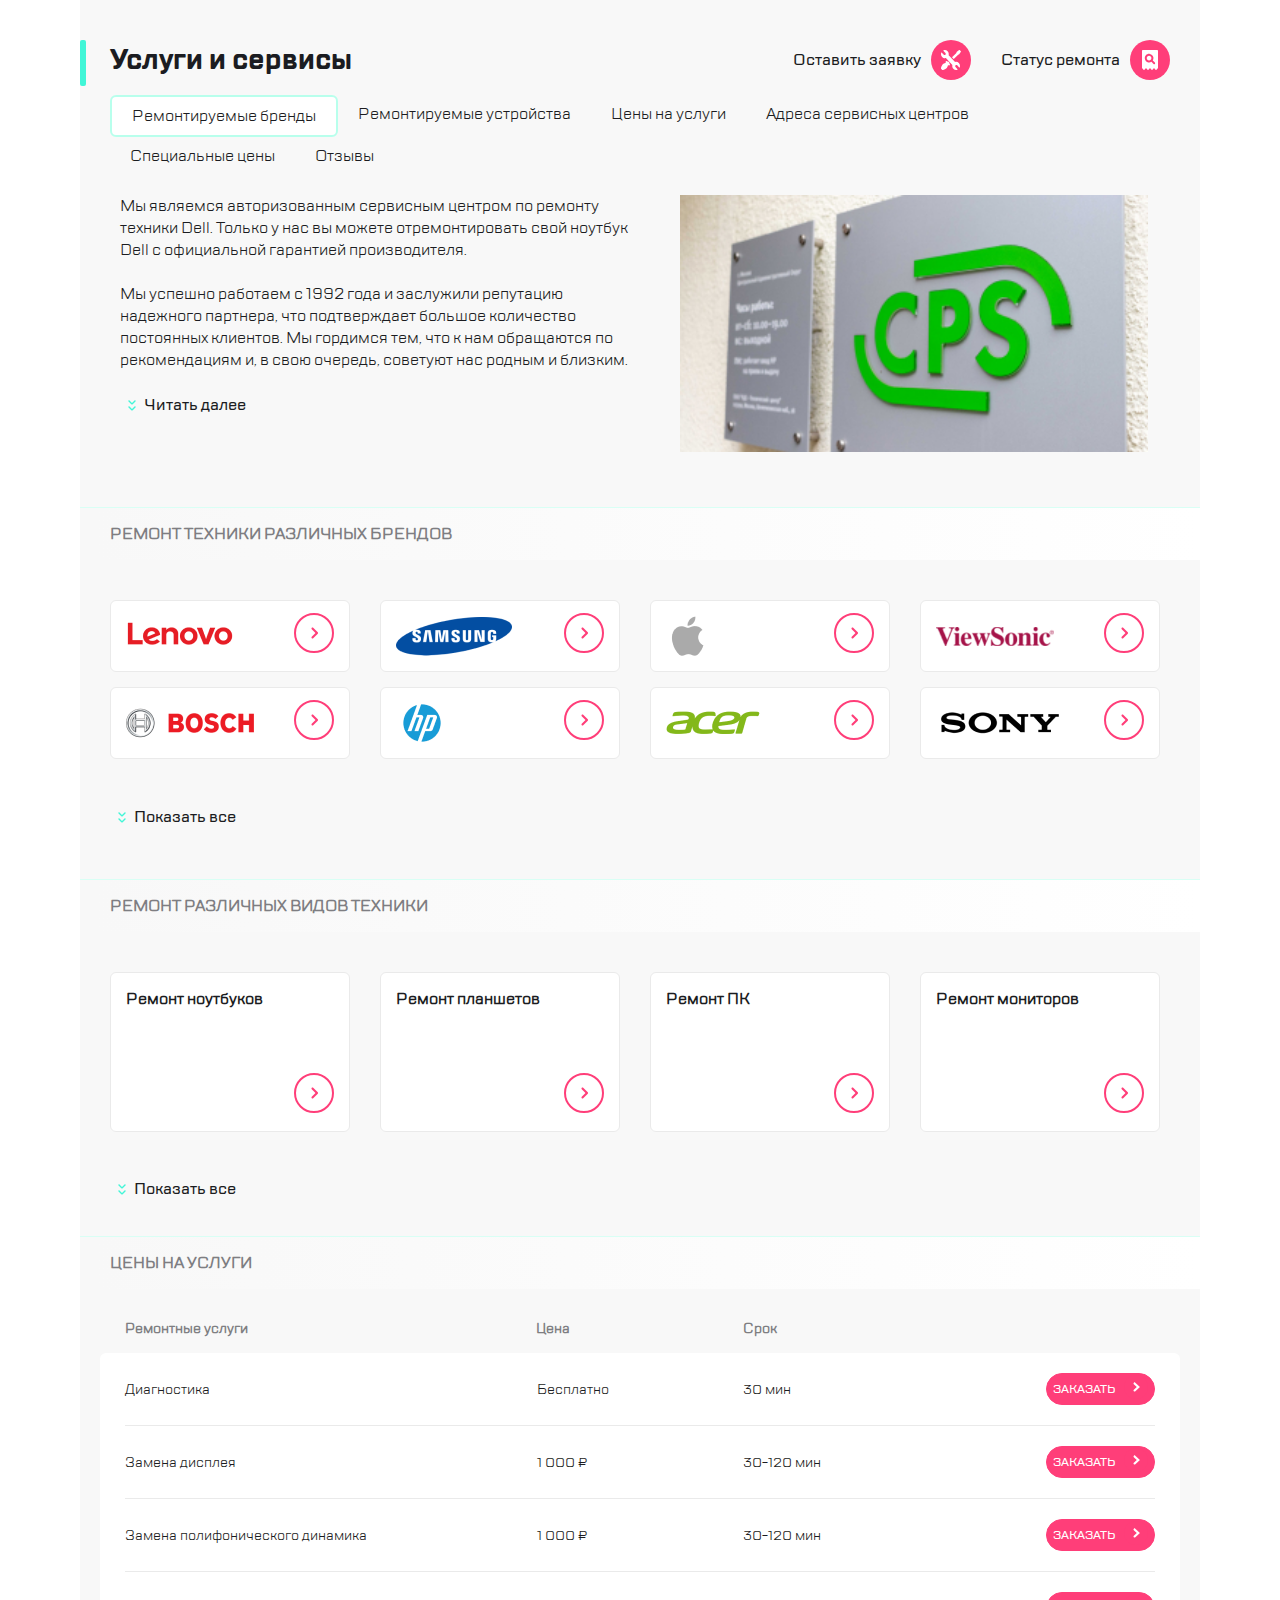
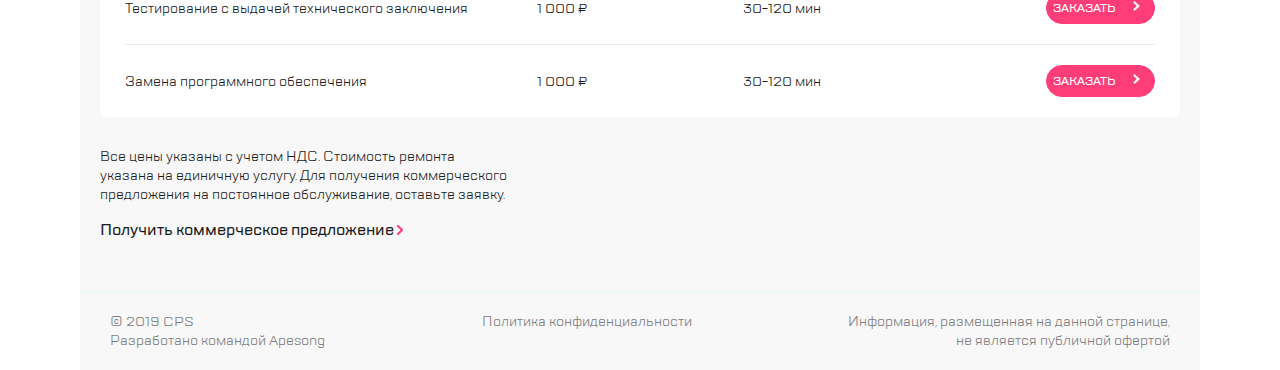
<file: index.html>
<!DOCTYPE html>
<html lang="ru">
  <head>
    <meta charset="UTF-8">
    <meta name="viewport" content="width=device-width,user-scalable=no,initial-scale=1,maximum-scale=1,minimum-scale=1">
    <meta http-equiv="X-UA-Compatible" content="ie=edge">
    <title>Услуги и сервисы</title>
    <link rel="stylesheet" href="https://cdn.jsdelivr.net/npm/swiper@9/swiper-bundle.min.css">
  <link href="style.css" rel="stylesheet"></head>
  <body>
    <div class="container-promo">
      <div class="container-menu">
        <div class="menu">
          <header class="menu-header">
            <a class="menu-header__item burgerClose" href="#"><img src="./img/burgerclose.svg" alt="icon"></a>
            <a class="menu-header__item" href="#"><img src="./img/Group.svg" alt="icon"></a>
            <a class="menu-header__item" href="#"><img src="./img/search.svg" alt="icon"></a>
          </header>

          <ul class="menu-list">
            <li class="menu-list__item"><a href="#">Ремонт техники</a></li>
            <li class="menu-list__item active"><a href="#">Услуги и сервисы</a></li>
            <li class="menu-list__item"><a href="#">Корпоративным клиентам</a></li>
            <li class="menu-list__item"><a href="#">Продавцам техники</a></li>
            <li class="menu-list__item"><a href="#">Партнерам</a></li>
            <li class="menu-list__item"><a href="#">Производителям</a></li>
            <li class="menu-list__item"><a href="#">Наши сервисные центры</a></li>
            <li class="menu-list__item"><a href="#">Контакты</a></li>
          </ul>

          <footer class="menu-footer">
            <div class="menu-footer__icons">
              <a href="#" data-modal="call"><img src="./img/chat copy.svg" alt="icon" data-modal="call"></a>
              <a href="#" data-modal="feedback"><img src="./img/chat.svg" alt="icon" data-modal="feedback"></a>
              <a href="#"><img src="./img/profile.svg" alt="icon"></a>
            </div>
            <a class="menu-footer__email" href="#">mail@cps.com</a>
            <a class="menu-footer__phone" href="tel:+78008908900">8 800 890 8900</a>
            <div class="menu-footer__lang">
              <a href="#">RU</a>
              <a href="#">EN</a>
              <a href="#">CH</a>
            </div>
          </footer>
        </div>
      </div>

      <div class="container-content">
        <nav class="navigation">
          <a class="navigation__item burger" href="#"><img src="./img/burger.svg" alt="icon"></a>
          <a class="navigation__item" href="#"><img src="./img/divider.png" alt="icon"></a>
          <a class="navigation__item" href="#"><img src="./img/logo.svg" alt="icon"></a>
          <a class="navigation__item" href="#" data-modal="call"><img src="./img/call.svg" alt="icon" data-modal="call"></a>
          <a class="navigation__item" href="#" data-modal="feedback"><img src="./img/chat.svg" alt="icon" data-modal="feedback"></a>
          <a class="navigation__item" href="#"><img src="./img/profile.svg" alt="icon"></a>
          <a class="navigation__item" href="#"><img src="./img/divider.png" alt="icon"></a>
          <a class="navigation__item" href="#"><img src="./img/repair.svg" alt="icon"></a>
          <a class="navigation__item" href="#"><img src="./img/checkstatus.svg" alt="icon"></a>
        </nav>
        <header class="header">
          <h1 class="header__title">Услуги и сервисы</h1>
          <a class="header__item" href="#">Оставить заявку <img src="./img/repair.svg" alt="icon"></a>
          <a class="header__item" href="#">Статус ремонта <img src="./img/checkstatus.svg" alt="icon"></a>
        </header>

        <section class="main">
          <ul class="tabs-list">
            <li class="tabs-list__item tabs-list__item--active"><a class="tabs-list__link" href="#">Ремонтируемые бренды</a></li>
            <li class="tabs-list__item"><a class="tabs-list__link" href="#">Ремонтируемые устройства</a></li>
            <li class="tabs-list__item"><a class="tabs-list__link" href="#">Цены на услуги</a></li>
            <li class="tabs-list__item"><a class="tabs-list__link" href="#">Адреса сервисных центров</a></li>
            <li class="tabs-list__item"><a class="tabs-list__link" href="#">Специальные цены</a></li>
            <li class="tabs-list__item"><a class="tabs-list__link" href="#">Отзывы</a></li>
          </ul>
          <div class="container-main">
            <div class="tabs-text">
              Мы являемся авторизованным сервисным центром по ремонту техники
              Dell. Только у нас вы можете отремонтировать свой ноутбук Dell с
              официальной гарантией производителя.<br><br>

              Мы успешно работаем с 1992 года и заслужили репутацию надежного
              партнера, что подтверждает большое количество постоянных клиентов.
              Мы гордимся тем, что к нам обращаются по рекомендациям и, в свою
              очередь, советуют нас родным и близким. <br><br>

              <div class="tabs-links">
                <a class="tabs-links__more" href="#"><img src="./img/expand.svg" alt="icon">Читать далее</a>
                <a class="tabs-links__hide hide" href="#"><img src="./img/expand.svg" alt="icon">Скрыть</a>
              </div>
            </div>
            <div class="tabs-img"><img src="./img/main.jpg" alt="cps"></div>
          </div>
        </section>

        <section class="repair">
          <div class="container-title">
            <h2 class="subtitle">Ремонт техники различных брендов</h2>
          </div>

          <div class="swiper-brand">
            <div class="swiper-wrapper">
              <div class="swiper-slide"><img src="./img/Lenovo.png" alt=""><img src="./img/go.svg" alt=""></div>
              <div class="swiper-slide"><img src="./img/Samsung.png" alt=""><img src="./img/go.svg" alt=""></div>
              <div class="swiper-slide"><img src="./img/Apple.png" alt=""><img src="./img/go.svg" alt=""></div>
              <div class="swiper-slide">
                <img src="./img/Acer.png" alt=""><img src="./img/go.svg" alt="">
              </div>
              <div class="swiper-slide"><img src="./img/Bosch.png" alt=""><img src="./img/go.svg" alt=""></div>
              <div class="swiper-slide"><img src="./img/Hp.png" alt=""><img src="./img/go.svg" alt=""></div>
              <div class="swiper-slide"><img src="./img/Acer.png" alt=""><img src="./img/go.svg" alt=""></div>
              <div class="swiper-slide"><img src="./img/Sony.png" alt=""><img src="./img/go.svg" alt=""></div>
            </div>

            <div class="swiper-brand-pagination"></div>
          </div>

          <div class="container-brand">
            <div class="brand-card">
              <a class="brand-card__link" href="#"><img class="brand-card__img" src="./img/Lenovo.png" alt="Lenovo"></a>
              <a class="brand-card__link-more" href="#"><img class="brand-card__icon" src="./img/go.svg" alt="icon"></a>
            </div>

            <div class="brand-card">
              <a class="brand-card__link" href="#"><img class="brand-card__img" src="./img/Samsung.png" alt="Samsung"></a>
              <a class="brand-card__link-more" href="#"><img class="brand-card__icon" src="./img/go.svg" alt="icon"></a>
            </div>

            <div class="brand-card">
              <a class="brand-card__link" href="#"><img class="brand-card__img" src="./img/Apple.png" alt="Apple"></a>
              <a class="brand-card__link-more" href="#"><img class="brand-card__icon" src="./img/go.svg" alt="icon"></a>
            </div>

            <div class="brand-card">
              <a class="brand-card__link" href="#"><img class="brand-card__img" src="./img/ViewSonic.png" alt="ViewSonic"></a>
              <a class="brand-card__link-more" href="#"><img class="brand-card__icon" src="./img/go.svg" alt="icon"></a>
            </div>

            <div class="brand-card">
              <a class="brand-card__link" href="#"><img class="brand-card__img" src="./img/Bosch.png" alt="Bosch"></a>
              <a class="brand-card__link-more" href="#"><img class="brand-card__icon" src="./img/go.svg" alt="icon"></a>
            </div>

            <div class="brand-card">
              <a class="brand-card__link" href="#"><img class="brand-card__img" src="./img/Hp.png" alt="Hp"></a>
              <a class="brand-card__link-more" href="#"><img class="brand-card__icon" src="./img/go.svg" alt="icon"></a>
            </div>

            <div class="brand-card">
              <a class="brand-card__link" href="#"><img class="brand-card__img" src="./img/Acer.png" alt="Acer"></a>
              <a class="brand-card__link-more" href="#"><img class="brand-card__icon" src="./img/go.svg" alt="icon"></a>
            </div>

            <div class="brand-card">
              <a class="brand-card__link" href="#"><img class="brand-card__img" src="./img/Sony.png" alt="Sony"></a>
              <a class="brand-card__link-more" href="#"><img class="brand-card__icon" src="./img/go.svg" alt="icon"></a>
            </div>

            <div class="brand-card">
              <a class="brand-card__link" href="#"><img class="brand-card__img" src="./img/Lenovo.png" alt="Lenovo"></a>
              <a class="brand-card__link-more" href="#"><img class="brand-card__icon" src="./img/go.svg" alt="icon"></a>
            </div>

            <div class="brand-card">
              <a class="brand-card__link" href="#"><img class="brand-card__img" src="./img/Samsung.png" alt="Samsung"></a>
              <a class="brand-card__link-more" href="#"><img class="brand-card__icon" src="./img/go.svg" alt="icon"></a>
            </div>

            <div class="brand-card">
              <a class="brand-card__link" href="#"><img class="brand-card__img" src="./img/Apple.png" alt="Apple"></a>
              <a class="brand-card__link-more" href="#"><img class="brand-card__icon" src="./img/go.svg" alt="icon"></a>
            </div>
          </div>

          <div class="links-brand">
            <a class="links-brand__visible" href="#"><img src="./img/expand.svg" alt="icon">Показать все</a>

            <a class="links-brand__hide hidden" href="#"><img src="./img/expand.svg" alt="icon">Свернуть</a>
          </div>

          <div class="container-title container-title--second">
            <h2 class="subtitle">Ремонт различных видов техники</h2>
          </div>

          <div class="swiper-tech">
            <div class="swiper-wrapper">
              <div class="swiper-slide">
                <h3 class="">Ремонт ноутбуков</h3>
                <img class="icon" src="./img/go.svg" alt=""></div>
              <div class="swiper-slide"><h3 class="">Ремонт планшетов</h3>
                <img class="icon" src="./img/go.svg" alt=""></div>
              <div class="swiper-slide">
                <h3 class="">Ремонт ПК</h3>
                <img class="icon" src="./img/go.svg" alt=""></div>
              <div class="swiper-slide">
                <h3 class="">Ремонт мониторов</h3>
                <img class="icon" src="./img/go.svg" alt="">
              </div>
              <div class="swiper-slide">
                <h3 class="">Ремонт телефонов</h3><img class="icon" src="./img/go.svg" alt=""></div>
            </div>

            <div class="swiper-tech-pagination"></div>
          </div>

          <div class="container-tech">
            <div class="tech-card">
              <h3 class="tech-card__title">Ремонт ноутбуков </h3>
              <div class="tech-wrapper">
                <a class="tech-card__link-more" href="#"><img class="tech-card__icon" src="./img/go.svg" alt="icon"></a>
              </div>
            </div>

            <div class="tech-card">
              <h3 class="tech-card__title">Ремонт планшетов </h3>
              <div class="tech-wrapper">
                <a class="tech-card__link-more" href="#"><img class="tech-card__icon" src="./img/go.svg" alt="icon"></a>
              </div>
            </div>

            <div class="tech-card">
              <h3 class="tech-card__title">Ремонт ПК </h3>
              <div class="tech-wrapper">
                <a class="tech-card__link-more" href="#"><img class="tech-card__icon" src="./img/go.svg" alt="icon"></a>
              </div>
            </div>

            <div class="tech-card">
              <h3 class="tech-card__title">Ремонт мониторов </h3>
              <div class="tech-wrapper">
                <a class="tech-card__link-more" href="#"><img class="tech-card__icon" src="./img/go.svg" alt="icon"></a>
              </div>
            </div>

            <div class="tech-card">
              <h3 class="tech-card__title">Ремонт телефонов </h3>
              <div class="tech-wrapper">
                <a class="tech-card__link-more" href="#"><img class="tech-card__icon" src="./img/go.svg" alt="icon"></a>
              </div>
            </div>
          </div>

          <div class="links-tech">
            <a class="links-tech__visible" href="#"><img src="./img/expand.svg" alt="icon">Показать все</a>

            <a class="links-tech__hide hidden" href="#"><img src="./img/expand.svg" alt="icon">Свернуть</a>
          </div>
        </section>

        <section class="price">
          <div class="container-title">
            <h2 class="subtitle">Цены на услуги</h2>
          </div>

          <div class="swiper-price">
            <div class="swiper-wrapper">
              <div class="swiper-slide"><div class="price-card">
                  <div class="price-card__name"><h3 class="price-card__subtitle">Ремонтные услуги</h3>Диагностика</div>
                  <div class="price-card__price">
                    <h3 class="price-card__subtitle">Цена</h3>Бесплатно</div>
                  <div class="price-card-wrapper">
                    <div class="price-card__time"><h3 class="price-card__subtitle">Срок</h3>30 мин</div>
                    <div class="price-card__button"><button>Заказать<a href="#"><img src="./img/goside.svg" alt="icon"></a></button></div>
                  </div> </div></div>
              <div class="swiper-slide"><div class="price-card">
                  <div class="price-card__name"><h3 class="price-card__subtitle">Ремонтные услуги</h3>Замена дисплея</div>
                  <div class="price-card__price">
                    <h3 class="price-card__subtitle">Цена</h3>1 000 ₽</div>
                  <div class="price-card-wrapper">
                    <div class="price-card__time"><h3 class="price-card__subtitle">Срок</h3>30-120 мин</div>
                    <div class="price-card__button"><button>Заказать<a href="#"><img src="./img/goside.svg" alt="icon"></a></button></div>
                  </div> </div></div>
              <div class="swiper-slide"><div class="price-card">
                  <div class="price-card__name"><h3 class="price-card__subtitle">Ремонтные услуги</h3>Замена полифонического динамика</div>
                  <div class="price-card__price">
                    <h3 class="price-card__subtitle">Цена</h3>1 000 ₽</div>
                  <div class="price-card-wrapper">
                    <div class="price-card__time"><h3 class="price-card__subtitle">Срок</h3>30-120 мин</div>
                    <div class="price-card__button"><button>Заказать<a href="#"><img src="./img/goside.svg" alt="icon"></a></button></div>
                  </div> </div></div>
              <div class="swiper-slide"><div class="price-card">
                  <div class="price-card__name"><h3 class="price-card__subtitle">Ремонтные услуги</h3>Тестирование с выдачей технического заключения</div>
                  <div class="price-card__price">
                    <h3 class="price-card__subtitle">Цена</h3>1 000 ₽</div>
                  <div class="price-card-wrapper">
                    <div class="price-card__time"><h3 class="price-card__subtitle">Срок</h3>30-120 мин</div>
                    <div class="price-card__button"><button>Заказать<a href="#"><img src="./img/goside.svg" alt="icon"></a></button></div>
                  </div> </div></div>
              <div class="swiper-slide"><div class="price-card">
                  <div class="price-card__name"><h3 class="price-card__subtitle">Ремонтные услуги</h3>Замена программного обеспечения</div>
                  <div class="price-card__price">
                    <h3 class="price-card__subtitle">Цена</h3>1 000 ₽</div>
                  <div class="price-card-wrapper">
                    <div class="price-card__time"><h3 class="price-card__subtitle">Срок</h3>30-120 мин</div>
                    <div class="price-card__button"><button>Заказать<a href="#"><img src="./img/goside.svg" alt="icon"></a></button></div>
                  </div> </div></div>
            </div>

            <div class="swiper-price-pagination"></div>
          </div>

          <div class="container-price">
            <div class="wrapper-title">
              <h2 class="wrapper-title--first">Ремонтные услуги</h2>
              <h2 class="wrapper-title--second">Цена</h2>
              <h2 class="wrapper-title--third">Срок</h2>
            </div>
            <div class="wrapper-price-cards">
              <div class="price-card">
                <div class="price-card__name">Диагностика</div>
                <div class="price-card__price"> Бесплатно</div>
                <div class="price-card__time">30 мин</div>
                <div class="price-card__button"><button>Заказать<a href="#"><img src="./img/goside.svg" alt="icon"></a></button></div>
              </div>

              <div class="price-card">
                <div class="price-card__name">Замена дисплея</div>
                <div class="price-card__price"> 1 000 ₽</div>
                <div class="price-card__time">30-120 мин</div>
                <div class="price-card__button"><button>Заказать<a href="#"><img src="./img/goside.svg" alt="icon"></a></button></div>
              </div>

              <div class="price-card">
                <div class="price-card__name">Замена полифонического динамика</div>
                <div class="price-card__price">1 000 ₽</div>
                <div class="price-card__time">30-120 мин</div>
                <div class="price-card__button"><button>Заказать<a href="#"><img src="./img/goside.svg" alt="icon"></a></button></div>
              </div>

              <div class="price-card">
                <div class="price-card__name">Тестирование с выдачей технического заключения</div>
                <div class="price-card__price"> 1 000 ₽</div>
                <div class="price-card__time">30-120 мин</div>
                <div class="price-card__button"><button>Заказать<a href="#"><img src="./img/goside.svg" alt="icon"></a></button></div>
              </div>

              <div class="price-card">
                <div class="price-card__name">Замена программного обеспечения</div>
                <div class="price-card__price"> 1 000 ₽</div>
                <div class="price-card__time">30-120 мин</div>
                <div class="price-card__button"><button>Заказать<a href="#"><img src="./img/goside.svg" alt="icon"></a></button></div>
              </div>
            </div>
          </div>
          <article class="price-decr">
            Все цены указаны с учетом НДС. Стоимость ремонта указана на
            единичную услугу. Для получения коммерческого предложения на
            постоянное обслуживание, оставьте заявку.
          </article>

          <div class="price-link">
            <a href="#">Получить коммерческое предложение
              <img src="./img/Line.svg" alt="icon"></a>
          </div>
        </section>

        <footer class="footer">
          <a href="#">© 2019 CPS<br>
            Разработано командой Apesong
          </a>
          <a href="#">Политика конфиденциальности</a>
          <a href="#">Информация, размещенная на данной странице,<br>
            не является публичной офертой</a>
        </footer>
        <div class="overlay-modal hide">
          <div class="modal hide" data-modal="feedback">
            <div class="modal__close"><img src="./img/burgerclose.svg" alt=""></div>
            <div class="modal__title">Обратная связь</div>

            <form class="form">
              <input name="name" required placeholder="Имя" type="text">
              <input name="phone" required placeholder="Телефон" type="number">
              <input name="email" required placeholder="Электронная почта" type="email">
              <input class="message" name="message" placeholder="Сообщение" type="text">
            </form>
            <div class="modal__desc">
              Нажимая “отправить”, вы даете согласие на
              <span>обработку персональных данных</span> и соглашаетесь с нашей
              <span>политикой конфиденциальности</span>
            </div>
            <button class="modal__button">Отправить <img src="./img/goside.svg" alt=""></button>
          </div>
          <div class="modal hide" data-modal="call">
            <div class="modal__close"><img src="./img/burgerclose.svg" alt=""></div>
            <div class="modal__title">Заказать звонок</div>

            <form class="form">
              <input name="phone" required placeholder="Телефон" type="number">
            </form>
            <div class="modal__desc">
              Нажимая “отправить”, вы даете согласие на
              <span>обработку персональных данных</span> и соглашаетесь с нашей
              <span>политикой конфиденциальности</span>
            </div>
            <button class="modal__button">Отправить <img src="./img/goside.svg" alt=""></button>
          </div>
        </div>
      </div>

      <div class="overlay hide"> </div>
    </div>

    <script src="https://cdn.jsdelivr.net/npm/swiper@9/swiper-bundle.min.js"></script>
  <script type="text/javascript" src="./js/bundle.js"></script></body>
</html>
</file>
<file: style.css>
@font-face {
  font-family: 'Bold';
  src: url(./fonts/TTLakes-Bold.ttf) format("truetype");
  font-weight: normal;
  font-style: normal; }

@font-face {
  font-family: 'Medium';
  src: url(./fonts/TTLakes-Medium.ttf) format("truetype");
  font-weight: normal;
  font-style: normal; }

@font-face {
  font-family: 'Regular';
  src: url(./fonts/TTLakes-Regular.ttf) format("truetype");
  font-weight: normal;
  font-style: normal; }

.container-promo {
  display: flex;
  justify-content: center;
  max-width: 1440px; }

.container-menu {
  width: 300px; }
  .container-menu.show {
    -webkit-animation-duration: 1.5s;
            animation-duration: 1.5s;
    -webkit-animation-name: show;
            animation-name: show;
    display: block;
    padding: 0;
    background: #ffffff;
    box-shadow: 16px 0px 52px rgba(14, 24, 80, 0.2);
    position: absolute;
    top: 0;
    left: 0;
    z-index: 1000; }
    .container-menu.show .menu .menu-header {
      padding: 20px 25px 0px 25px; }
    .container-menu.show .menu .menu-list__item.active {
      display: none; }
  .container-menu.hide {
    -webkit-animation-duration: 1.5s;
            animation-duration: 1.5s;
    -webkit-animation-name: hide;
            animation-name: hide; }
  .container-menu .menu .menu-header {
    display: flex;
    justify-content: space-between;
    align-items: center;
    padding: 40px 20px 0 20px; }
    .container-menu .menu .menu-header__item {
      margin: 0; }
      .container-menu .menu .menu-header__item.burgerClose {
        display: none; }
        .container-menu .menu .menu-header__item.burgerClose.show {
          display: block; }
  .container-menu .menu .menu-list {
    padding: 0px;
    padding: 50px 20px 0 20px;
    list-style-type: none; }
    .container-menu .menu .menu-list__item {
      padding-bottom: 30px; }
      .container-menu .menu .menu-list__item:last-of-type {
        padding-bottom: 0; }
      .container-menu .menu .menu-list__item a {
        text-decoration: none;
        color: #1b1c21; }
        .container-menu .menu .menu-list__item a:hover {
          text-decoration: underline; }
      .container-menu .menu .menu-list__item.active a {
        color: #7e7e82; }
        .container-menu .menu .menu-list__item.active a::before {
          content: '';
          border: 2px solid #41f6d7;
          height: 28px;
          border-radius: 2px;
          margin-right: 10px; }
  .container-menu .menu .menu-footer {
    padding: 240px 20px 0 20px; }
    .container-menu .menu .menu-footer__icons {
      display: flex;
      justify-content: flex-start;
      gap: 16px; }
      .container-menu .menu .menu-footer__icons a {
        margin: 0; }
    .container-menu .menu .menu-footer__email {
      padding-top: 16px;
      text-decoration: none;
      font-family: 'Medium';
      color: #1b1c21;
      display: block; }
    .container-menu .menu .menu-footer__phone {
      display: block;
      padding-top: 15px;
      text-decoration: none;
      color: #1b1c21;
      font-family: 'Bold';
      font-size: 24px; }
      .container-menu .menu .menu-footer__phone:hover {
        color: blue; }
    .container-menu .menu .menu-footer__lang {
      padding-top: 40px; }
      .container-menu .menu .menu-footer__lang a {
        text-decoration: none;
        color: #1b1c21; }
        .container-menu .menu .menu-footer__lang a:hover {
          text-decoration: underline; }

@-webkit-keyframes show {
  from {
    position: absolute;
    top: 0;
    left: -300px; }
  to {
    position: absolute;
    top: 0;
    left: 0; } }

@keyframes show {
  from {
    position: absolute;
    top: 0;
    left: -300px; }
  to {
    position: absolute;
    top: 0;
    left: 0; } }

@-webkit-keyframes hide {
  from {
    position: absolute;
    top: 0;
    left: 0px; }
  to {
    position: absolute;
    top: 0;
    left: -300px; } }

@keyframes hide {
  from {
    position: absolute;
    top: 0;
    left: 0px; }
  to {
    position: absolute;
    top: 0;
    left: -300px; } }

.container-title {
  background: linear-gradient(270deg, #ffffff 0%, #f8f8f8 98.61%);
  border-top: 1px solid #d9fff5; }
  .container-title--second {
    margin-top: 50px; }
  .container-title .subtitle {
    font-size: 16px;
    color: #7e7e82;
    text-transform: uppercase;
    padding: 15px 0 15px 30px; }

.container-content {
  max-width: 1120px;
  margin: 0 auto;
  position: relative; }

.container-content .navigation {
  display: none; }

.container-content .header {
  display: flex;
  justify-content: space-between;
  align-items: center;
  position: relative;
  padding: 40px 30px 0 30px; }
  .container-content .header__title {
    font-family: 'Bold';
    font-size: 28px;
    margin-left: 0; }
    .container-content .header__title::before {
      content: '';
      border: 3px solid #41f6d7;
      height: 40px;
      border-radius: 2px;
      position: absolute;
      top: 40px;
      left: 0px; }
  .container-content .header__item {
    text-decoration: none;
    display: flex;
    align-items: center;
    gap: 10px;
    margin: 0;
    color: #1b1c21;
    font-family: 'Medium'; }
    .container-content .header__item:first-of-type {
      margin-right: 30px; }

.container-content {
  background: #f8f8f8; }
  .container-content .main {
    padding: 15px 30px 0 30px; }
    .container-content .main .tabs-list {
      list-style-type: none;
      padding: 0;
      display: flex;
      flex-wrap: wrap; }
      .container-content .main .tabs-list__item {
        margin: 0;
        padding: 8px 20px;
        white-space: nowrap; }
        .container-content .main .tabs-list__item.tabs-list__item--active {
          background: #ffffff;
          border: 2px solid #b8ffec;
          border-radius: 6px; }
        .container-content .main .tabs-list__item a {
          text-decoration: none;
          color: #1b1c21; }
    .container-content .main .container-main {
      padding: 20px 10px;
      display: flex;
      justify-content: space-between;
      position: relative;
      gap: 40px; }
      .container-content .main .container-main .tabs-text {
        min-width: 50%; }
        .container-content .main .container-main .tabs-text.show {
          max-height: 100%; }
      .container-content .main .container-main .tabs-links {
        display: flex; }
        .container-content .main .container-main .tabs-links__more.hide {
          display: none; }
        .container-content .main .container-main .tabs-links__hide.hide {
          display: none; }
        .container-content .main .container-main .tabs-links__hide img {
          rotate: 180deg; }
        .container-content .main .container-main .tabs-links a {
          margin: 0;
          display: flex;
          align-items: center;
          text-decoration: none;
          font-family: 'Medium';
          color: #1b1c21; }
      .container-content .main .container-main .tabs-img {
        min-width: 50%; }
        .container-content .main .container-main .tabs-img img {
          display: block;
          width: 90%;
          margin: 0; }

.container-content .repair {
  padding-top: 35px; }
  .container-content .repair .swiper-brand {
    width: 240px;
    height: 72px;
    display: none; }
  .container-content .repair .swiper-tech {
    width: 240px;
    height: 72px;
    display: none; }
  .container-content .repair .container-brand {
    max-height: 200px;
    display: flex;
    flex-wrap: wrap;
    overflow: hidden;
    -moz-column-gap: 30px;
         column-gap: 30px;
    row-gap: 15px;
    padding: 40px 30px 0 30px; }
    .container-content .repair .container-brand--show {
      max-height: 100%; }
    .container-content .repair .container-brand .brand-card {
      width: 240px;
      height: 72px;
      display: flex;
      justify-content: space-between;
      align-items: center;
      margin: 0;
      background: #ffffff;
      border: 1px solid #eaeaea;
      border-radius: 6px;
      padding: 0px 15px; }
      .container-content .repair .container-brand .brand-card__link {
        margin-left: 0;
        display: flex;
        align-items: center; }
      .container-content .repair .container-brand .brand-card__link-more {
        margin-right: 0; }
  .container-content .repair .links-brand {
    display: flex;
    padding: 45px 30px 0px 30px; }
    .container-content .repair .links-brand__visible {
      text-decoration: none;
      display: flex;
      align-items: center;
      color: #1b1c21;
      font-family: 'Medium';
      margin: 0; }
      .container-content .repair .links-brand__visible.hidden {
        display: none; }
    .container-content .repair .links-brand__hide {
      text-decoration: none;
      display: flex;
      align-items: center;
      color: #1b1c21;
      font-family: 'Medium';
      margin: 0; }
      .container-content .repair .links-brand__hide.hidden {
        display: none; }
      .container-content .repair .links-brand__hide img {
        transform: rotate(180deg); }
  .container-content .repair .container-tech {
    max-height: 200px;
    display: flex;
    flex-wrap: wrap;
    overflow: hidden;
    -moz-column-gap: 30px;
         column-gap: 30px;
    row-gap: 15px;
    padding: 40px 30px 0 30px; }
    .container-content .repair .container-tech--show {
      max-height: 100%; }
    .container-content .repair .container-tech .tech-card {
      width: 240px;
      height: 160px;
      margin: 0;
      padding: 15px;
      border: 1px solid #eaeaea;
      border-radius: 6px;
      background: #ffffff; }
      .container-content .repair .container-tech .tech-card__title {
        font-size: 16px; }
      .container-content .repair .container-tech .tech-card .tech-wrapper {
        display: flex;
        justify-content: space-between;
        align-items: center;
        height: 85%; }
      .container-content .repair .container-tech .tech-card__link-more {
        margin-right: 0;
        align-self: flex-end; }
  .container-content .repair .links-tech {
    display: flex;
    padding: 45px 30px 0px 30px; }
    .container-content .repair .links-tech__visible {
      text-decoration: none;
      display: flex;
      align-items: center;
      color: #1b1c21;
      font-family: 'Medium';
      margin: 0; }
      .container-content .repair .links-tech__visible.hidden {
        display: none; }
    .container-content .repair .links-tech__hide {
      text-decoration: none;
      display: flex;
      align-items: center;
      color: #1b1c21;
      font-family: 'Medium';
      margin: 0; }
      .container-content .repair .links-tech__hide.hidden {
        display: none; }
      .container-content .repair .links-tech__hide img {
        transform: rotate(180deg); }

.container-content .price {
  padding-top: 35px; }
  .container-content .price .swiper-price {
    width: 260px;
    height: 200px;
    display: none; }
  .container-content .price .container-price {
    padding: 0 20px; }
  .container-content .price .wrapper-title {
    display: flex;
    justify-content: space-between;
    padding: 30px 0 0 25px; }
    .container-content .price .wrapper-title--first {
      width: 35%; }
    .container-content .price .wrapper-title--second {
      width: 15.6%; }
    .container-content .price .wrapper-title--third {
      width: 41.4%; }
    .container-content .price .wrapper-title h2 {
      font-size: 14px;
      color: #7e7e82;
      margin: 0; }
  .container-content .price .wrapper-price-cards {
    margin-top: 15px;
    padding: 0 25px;
    background: #ffffff;
    border-radius: 6px; }
  .container-content .price .price-card {
    display: flex;
    justify-content: space-between;
    align-items: center;
    font-size: 14px;
    padding: 20px 0;
    border-bottom: 1px solid #eaeaea; }
    .container-content .price .price-card:last-of-type {
      border: none; }
    .container-content .price .price-card__subtitle {
      font-size: 14px;
      color: #7e7e82;
      margin: 0;
      display: none; }
    .container-content .price .price-card__name {
      margin: 0;
      width: 40%; }
    .container-content .price .price-card__price {
      margin: 0;
      width: 20%; }
    .container-content .price .price-card__time {
      margin: 0;
      width: 20%; }
    .container-content .price .price-card__button {
      margin: 0;
      width: 20%;
      padding-left: 10px; }
      .container-content .price .price-card__button button {
        border: 1px solid #ff3e79;
        border-radius: 16px;
        color: #ffffff;
        background: #ff3e79;
        display: flex;
        align-items: center;
        font-family: 'Medium';
        font-size: 12px;
        text-transform: uppercase;
        margin: 0;
        margin-left: auto; }
        .container-content .price .price-card__button button a {
          padding-left: 8px; }
  .container-content .price .price-decr {
    font-size: 14px;
    padding: 30px 20px 0 20px;
    width: 450px;
    margin: 0; }
  .container-content .price .price-link {
    padding-top: 15px;
    padding-left: 20px; }
    .container-content .price .price-link a {
      font-family: 'Medium';
      text-decoration: none;
      color: #1b1c21; }

.container-content .footer {
  padding: 20px 30px 20px 30px;
  display: flex;
  justify-content: space-between;
  border-top: 1px solid #d9fff5;
  margin-top: 50px; }
  .container-content .footer a {
    text-decoration: none;
    color: #7e7e82;
    font-size: 14px;
    margin: 0; }
    .container-content .footer a:last-of-type {
      text-align: right; }

.container-content .overlay-modal .modal {
  position: fixed;
  right: 0;
  top: 0;
  width: 440px;
  background: #ffffff;
  box-shadow: -2px 0px 4px rgba(69, 79, 126, 0.02), 16px 0px 52px rgba(14, 24, 80, 0.2);
  padding: 40px;
  z-index: 1000; }
  .container-content .overlay-modal .modal.hide {
    display: none; }
  .container-content .overlay-modal .modal .form {
    background: #ffffff; }
    .container-content .overlay-modal .modal .form input {
      width: 100%;
      padding: 18px 16px;
      margin-top: 15px;
      background: #ffffff;
      border: 1px solid #eaeaea;
      border-radius: 8px; }
    .container-content .overlay-modal .modal .form .message {
      height: 120px; }
  .container-content .overlay-modal .modal__close {
    position: absolute;
    top: 35px;
    left: -50px;
    font-size: 40px;
    cursor: pointer; }
  .container-content .overlay-modal .modal__title {
    color: #1b1c21;
    font-size: 24px;
    font-family: 'Bold';
    text-align: start; }
  .container-content .overlay-modal .modal__desc {
    padding-top: 20px;
    padding-bottom: 30px; }
    .container-content .overlay-modal .modal__desc span {
      font-family: 'Medium';
      color: #ff3e79; }
  .container-content .overlay-modal .modal__button {
    border: 1px solid #ff3e79;
    border-radius: 16px;
    color: #ffffff;
    background: #ff3e79;
    display: flex;
    align-items: center;
    font-family: 'Medium';
    font-size: 12px;
    text-transform: uppercase;
    margin-right: 0; }

.overlay {
  display: block;
  position: fixed;
  width: 100%;
  height: 100%;
  top: 0;
  background-color: rgba(255, 255, 255, 0.95); }
  .overlay.hide {
    display: none; }

@media (max-width: 1365px) {
  .container-menu {
    display: none; } }

@media (max-width: 1120px) {
  * {
    margin: 0; } }

@media (max-width: 768px) {
  .container-content {
    max-width: 100vw; }
    .container-content .navigation {
      display: flex;
      justify-content: space-between;
      align-items: center;
      background-color: #fff;
      height: 90px;
      position: relative;
      max-width: 768px;
      padding: 0 25px; }
      .container-content .navigation__item:nth-of-type(1), .container-content .navigation__item:nth-of-type(2), .container-content .navigation__item:nth-of-type(3) {
        margin-left: 0; }
      .container-content .navigation__item:nth-of-type(3) {
        margin-right: 200px; }
      .container-content .navigation__item:nth-of-type(4), .container-content .navigation__item:nth-of-type(5), .container-content .navigation__item:nth-of-type(6), .container-content .navigation__item:nth-of-type(7), .container-content .navigation__item:nth-of-type(8), .container-content .navigation__item:nth-of-type(9) {
        margin-right: 0; }
    .container-content .header {
      padding: 25px 25px 0 25px; }
      .container-content .header__title::before {
        height: 30px;
        top: 25px; }
      .container-content .header__item {
        display: none; }
    .container-content .main {
      padding: 30px 25px 0 25px; }
      .container-content .main .tabs-list {
        flex-wrap: nowrap;
        overflow: hidden; }
      .container-content .main .container-main {
        padding-top: 20px; }
        .container-content .main .container-main .tabs-text {
          max-height: 110px;
          overflow: hidden; }
        .container-content .main .container-main .tabs-links__more {
          position: absolute;
          left: 10px;
          top: 155px; }
    .container-content .repair {
      padding-top: 25px; }
      .container-content .repair .container-brand {
        -moz-column-gap: 20px;
             column-gap: 20px; }
        .container-content .repair .container-brand .brand-card {
          max-width: 214px; }
      .container-content .repair .container-tech {
        -moz-column-gap: 20px;
             column-gap: 20px; }
        .container-content .repair .container-tech .tech-card {
          max-width: 214px; }
    .container-content .price .price-card__name {
      width: 30%; }
    .container-content .price .price-card__price, .container-content .price .price-card__time {
      width: 15%; }
    .container-content .price .price-card__button {
      width: 30%; } }

@media (max-width: 650px) {
  .container-content .navigation__item:nth-of-type(3) {
    margin-right: 100px; } }

@media (max-width: 500px) {
  .container-content .navigation__item:nth-of-type(2), .container-content .navigation__item:nth-of-type(7) {
    display: none; }
  .container-content .navigation__item:nth-of-type(3) {
    margin-right: 0; }
  .container-content .header__title::before {
    border: 2px solid #41f6d7; }
  .container-content .main {
    padding-top: 20px; }
  .container-content .repair {
    padding-top: 20px; }
  .container-content .price .price-decr {
    width: 100%; }
  .container-content .price .price-card__name {
    width: 50%; }
  .container-content .price .price-card__price {
    display: none; }
  .container-content .price .price-card__time {
    display: none; }
  .container-content .price .price-card__button {
    width: 50%; }
  .container-content .overlay-modal .modal {
    width: 300px;
    padding: 15px; }
    .container-content .overlay-modal .modal__close {
      position: static; }
    .container-content .overlay-modal .modal__title {
      padding-top: 40px; } }

@media (max-width: 400px) {
  .container-content .navigation__item:nth-of-type(3) {
    display: none; }
  .container-content .footer {
    display: block; }
    .container-content .footer a {
      display: block;
      padding-bottom: 15px;
      text-align: center; }
      .container-content .footer a:last-of-type {
        text-align: center; } }

@media (max-width: 320px) {
  .container-menu .menu .menu-footer {
    padding-top: 20px; }
  .container-content {
    max-width: 320px;
    overflow-x: hidden; }
    .container-content .navigation {
      padding: 0 15px; }
      .container-content .navigation__item:nth-of-type(3) {
        display: block; }
      .container-content .navigation__item:nth-of-type(4), .container-content .navigation__item:nth-of-type(5), .container-content .navigation__item:nth-of-type(6) {
        display: none; }
      .container-content .navigation__item:nth-of-type(2) {
        margin-right: 16px;
        margin-left: 0; }
        .container-content .navigation__item:nth-of-type(2)::after {
          content: '';
          position: absolute;
          height: 32px;
          border-left: 2px solid #eaeaea;
          width: 2px;
          top: 25px;
          left: 189px; }
    .container-content .header {
      padding-left: 15px;
      padding-right: 15px; }
    .container-content .main {
      padding-left: 15px;
      padding-right: 15px; }
      .container-content .main .container-main {
        display: contents;
        padding: 0;
        padding-top: 20px; }
        .container-content .main .container-main .tabs-text {
          max-width: 288px;
          max-height: 93px;
          overflow: hidden;
          padding: 25px 0px 0px 0px;
          margin: 0; }
        .container-content .main .container-main .tabs-img {
          padding-top: 45px; }
          .container-content .main .container-main .tabs-img img {
            margin: 0 auto; }
        .container-content .main .container-main .tabs-links__more {
          position: absolute;
          left: 15px;
          top: 310px; }
    .container-content .repair {
      padding-top: 15px; }
      .container-content .repair .swiper-brand {
        display: block;
        margin-top: 30px; }
        .container-content .repair .swiper-brand .swiper-slide {
          display: flex;
          justify-content: center;
          align-items: center; }
          .container-content .repair .swiper-brand .swiper-slide-active {
            background: #ffffff;
            border: 1px solid #eaeaea;
            border-radius: 6px; }
        .container-content .repair .swiper-brand .swiper-slide img {
          height: 50%; }
        .container-content .repair .swiper-brand .swiper-brand-pagination {
          padding-top: 15px;
          display: flex;
          justify-content: center; }
          .container-content .repair .swiper-brand .swiper-brand-pagination .swiper-pagination-bullet {
            width: 12px;
            height: 12px; }
      .container-content .repair .swiper-tech {
        display: block;
        margin-top: 30px;
        margin-bottom: 150px; }
        .container-content .repair .swiper-tech .swiper-slide {
          display: flex;
          justify-content: center;
          align-items: center;
          height: 160px;
          padding: 15px; }
          .container-content .repair .swiper-tech .swiper-slide-active {
            background: #ffffff;
            border: 1px solid #eaeaea;
            border-radius: 6px; }
          .container-content .repair .swiper-tech .swiper-slide h3 {
            font-size: 16px;
            margin: 0;
            align-self: flex-start; }
          .container-content .repair .swiper-tech .swiper-slide .icon {
            width: 36px;
            height: 36px;
            align-self: flex-end; }
        .container-content .repair .swiper-tech .swiper-tech-pagination {
          padding-top: 105px;
          display: flex;
          justify-content: center; }
          .container-content .repair .swiper-tech .swiper-tech-pagination .swiper-pagination-bullet {
            width: 12px;
            height: 12px; }
      .container-content .repair .container-brand {
        display: none; }
      .container-content .repair .container-tech {
        display: none; }
      .container-content .repair .links-brand {
        display: none; }
      .container-content .repair .container-tech {
        display: none; }
      .container-content .repair .links-tech {
        display: none; }
    .container-content .price {
      padding: 0; }
      .container-content .price .price-decr {
        margin-top: 20px; }
      .container-content .price .price-link {
        width: 232px;
        padding: 15px 20px 0 20px;
        margin: 0; }
      .container-content .price .swiper-price {
        display: block;
        margin-top: 30px; }
        .container-content .price .swiper-price .swiper-slide {
          height: 200px;
          padding: 15px; }
          .container-content .price .swiper-price .swiper-slide-active {
            background: #ffffff;
            border: 1px solid #eaeaea;
            border-radius: 6px; }
          .container-content .price .swiper-price .swiper-slide .price-card {
            display: block;
            margin: 0;
            padding: 0; }
            .container-content .price .swiper-price .swiper-slide .price-card__subtitle {
              display: block;
              padding-top: 15px; }
            .container-content .price .swiper-price .swiper-slide .price-card__name, .container-content .price .swiper-price .swiper-slide .price-card__price, .container-content .price .swiper-price .swiper-slide .price-card__time, .container-content .price .swiper-price .swiper-slide .price-card__button {
              width: 100%;
              display: block;
              align-self: flex-end; }
            .container-content .price .swiper-price .swiper-slide .price-card .price-card-wrapper {
              display: flex; }
        .container-content .price .swiper-price .swiper-price-pagination {
          display: flex;
          justify-content: center;
          margin-top: 15px; }
          .container-content .price .swiper-price .swiper-price-pagination .swiper-pagination-bullet {
            width: 12px;
            height: 12px; }
      .container-content .price .container-price {
        display: none; }
    .container-content .overlay .modal {
      width: 255px;
      padding: 10px; }
      .container-content .overlay .modal .form input {
        padding: 10px; }
      .container-content .overlay .modal .form .message {
        height: 100%; }
      .container-content .overlay .modal__title {
        padding-top: 20px; } }

* {
  font-family: 'Regular';
  margin: 0 auto;
  box-sizing: border-box; }

body {
  color: #1b1c21; }


/*# sourceMappingURL=style.css.map*/
</file>
